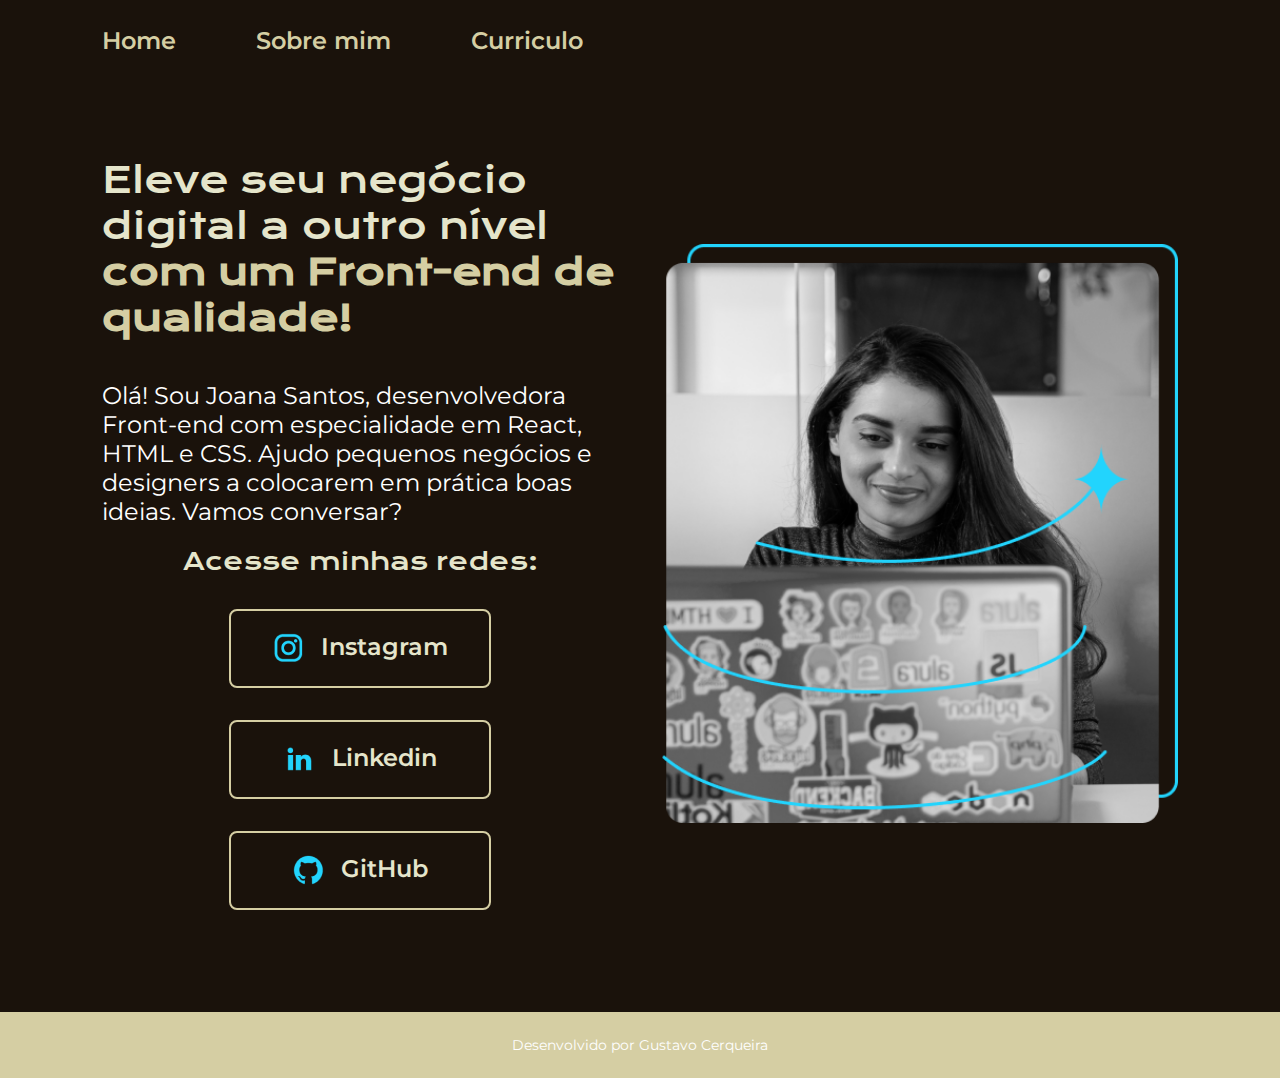
<file: index.html>
<!DOCTYPE html>
<html lang="pt-br"> <!-- No lang fica o idioma em que a página será codada -->
<head>
	<!-- Aqui em baixo temos 3 metaTags que são informações da prorpia página -->
	<meta charset="UTF-8"> <!-- É utilizado por conta de eventuais sinais ortograficos e caracteres -->
	<meta http-equiv="X-UA-Compatible" content="IE=edge"> <!-- Para utilizar sua página no navegador mais recente, especificamente no Edge -->
	<meta name="viewport" content="width=device-width, initial-scale=1.0"> <!-- Está relacionado a escala do dispositivo que está acessando sua página -->
	<link rel="stylesheet" href="./styles/style.css">

	<title>Portfolio</title>
</head>
<body>
	<header class="cabecalho">
		<nav class="cabecalho__menu">
			<a href="index.html" class="cabecalho__menu__link">Home</a>
			<a href="about.html" class="cabecalho__menu__link">Sobre mim</a>
			<a href="curriculo.html" class="cabecalho__menu__link">Curriculo</a>
		</nav>
	</header>
	<main class="apresentacao">
		
		<section class="apresentacao__conteudo">

			<h1 class="apresentacao__conteudo__titulo">Eleve seu negócio digital a outro nível <strong class="titulo-destaque">com um Front-end de qualidade!</strong></h1>
			<p class="apresentacao__conteudo__texto">Olá! Sou Joana Santos, desenvolvedora Front-end com especialidade em React, HTML e CSS. Ajudo pequenos negócios e designers a colocarem em prática boas ideias. Vamos conversar?</p>
			
			<div class="apresentacao__links">
			<h2 class="apresentacao__links__subtitulo">Acesse minhas redes:</h2>
			<a class="apresentacao__links__navegacao" href="https://instagram.com/guhhgah">
				<img src="./assets/instagram.png" alt="Logotipo Instagram">
				Instagram
			</a>
			<a class="apresentacao__links__navegacao" href="https://github.com">
				<img src="./assets/linkedin.png" alt="Logotipo Linkedin">
				Linkedin
			</a>
			<a class="apresentacao__links__navegacao" href="https://github.com">
				<img src="./assets/github.png" alt="Logotipo GitHub">
				GitHub
			</a>
			</div>

		</section>

		<img class="apresentacao__imagem" src="./assets/img_projeto.png" alt="Foto da Joana Santos">

	</main>
	<footer class="rodape">
		<p>Desenvolvido por Gustavo Cerqueira</p>
	</footer>
</body>
</html>
</file>
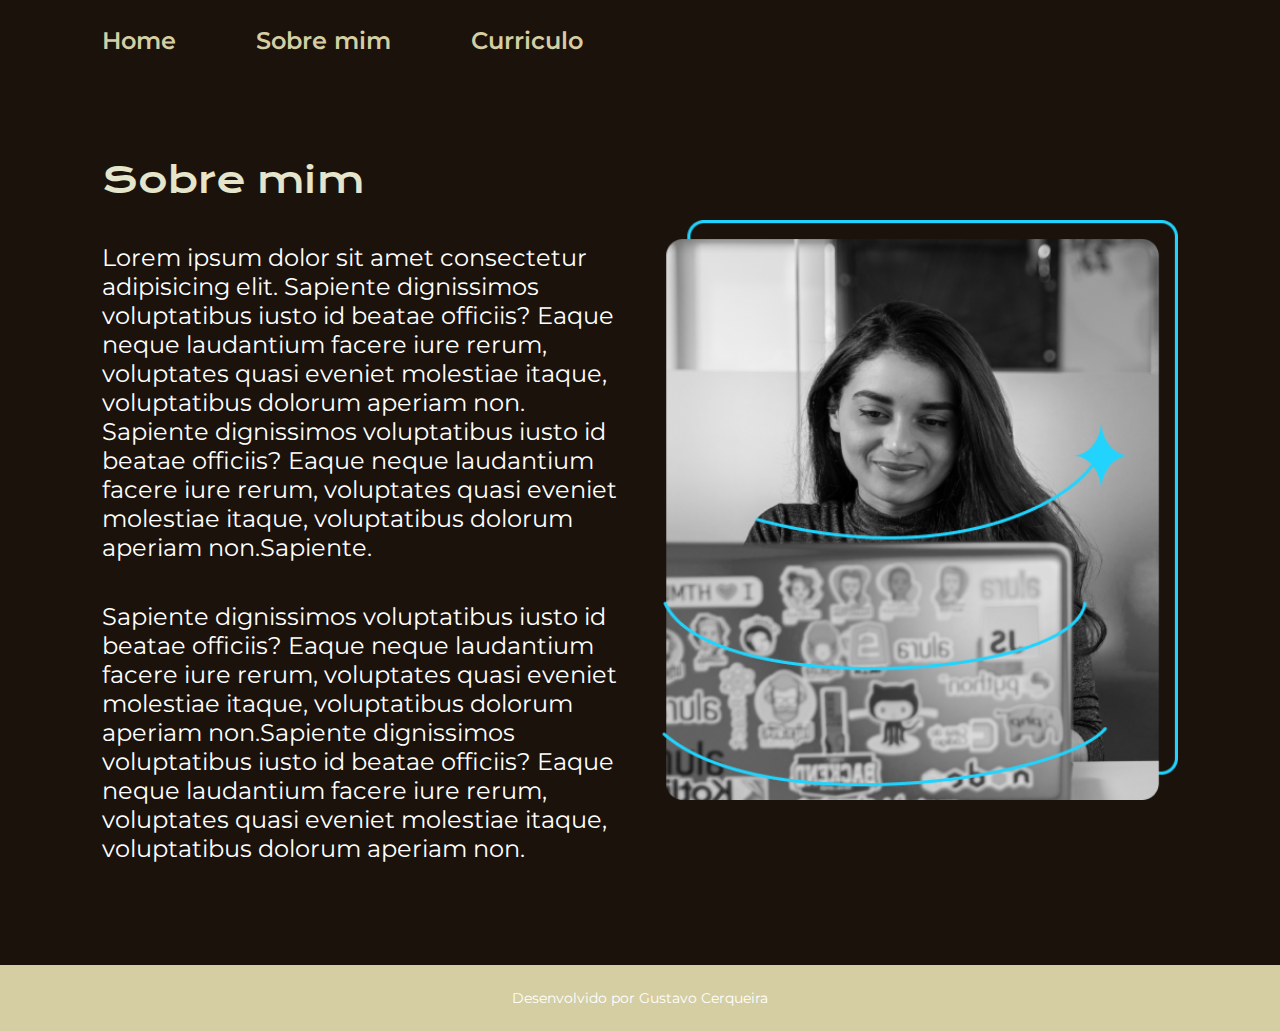
<file: about.html>
<!DOCTYPE html>
<html lang="pt-br">
<head>
    <meta charset="UTF-8">
    <meta http-equiv="X-UA-Compatible" content="IE=edge">
    <meta name="viewport" content="width=device-width, initial-scale=1.0">
    <link rel="stylesheet" href="./styles/style.css">
    <title>Sobre mim</title>

</head>
<body>
    <header class="cabecalho">
        <nav class="cabecalho__menu">
			<a href="index.html" class="cabecalho__menu__link">Home</a>
			<a href="about.html" class="cabecalho__menu__link">Sobre mim</a>
      <a href="curriculo.html" class="cabecalho__menu__link">Curriculo</a>
		</nav>
    </header>
    <main class="apresentacao">
      <section class="apresentacao__conteudo">
        <h1 class="apresentacao__conteudo__titulo">Sobre mim</h1>
        <p class="apresentacao__conteudo__texto">Lorem ipsum dolor sit amet consectetur adipisicing elit. Sapiente dignissimos voluptatibus iusto id beatae officiis? Eaque neque laudantium facere iure rerum, voluptates quasi eveniet molestiae itaque, voluptatibus dolorum aperiam non. Sapiente dignissimos voluptatibus iusto id beatae officiis? Eaque neque laudantium facere iure rerum, voluptates quasi eveniet molestiae itaque, voluptatibus dolorum aperiam non.Sapiente.</p>
        <p class="apresentacao__conteudo__texto">Sapiente dignissimos voluptatibus iusto id beatae officiis? Eaque neque laudantium facere iure rerum, voluptates quasi eveniet molestiae itaque, voluptatibus dolorum aperiam non.Sapiente dignissimos voluptatibus iusto id beatae officiis? Eaque neque laudantium facere iure rerum, voluptates quasi eveniet molestiae itaque, voluptatibus dolorum aperiam non.</p>
      </section>
      <img class="apresentacao__imagem" src="./assets/img_projeto.png" alt="">
    </main>
    <footer class="rodape">
		<p>Desenvolvido por Gustavo Cerqueira</p>
	</footer>
</body>
</html>
</file>
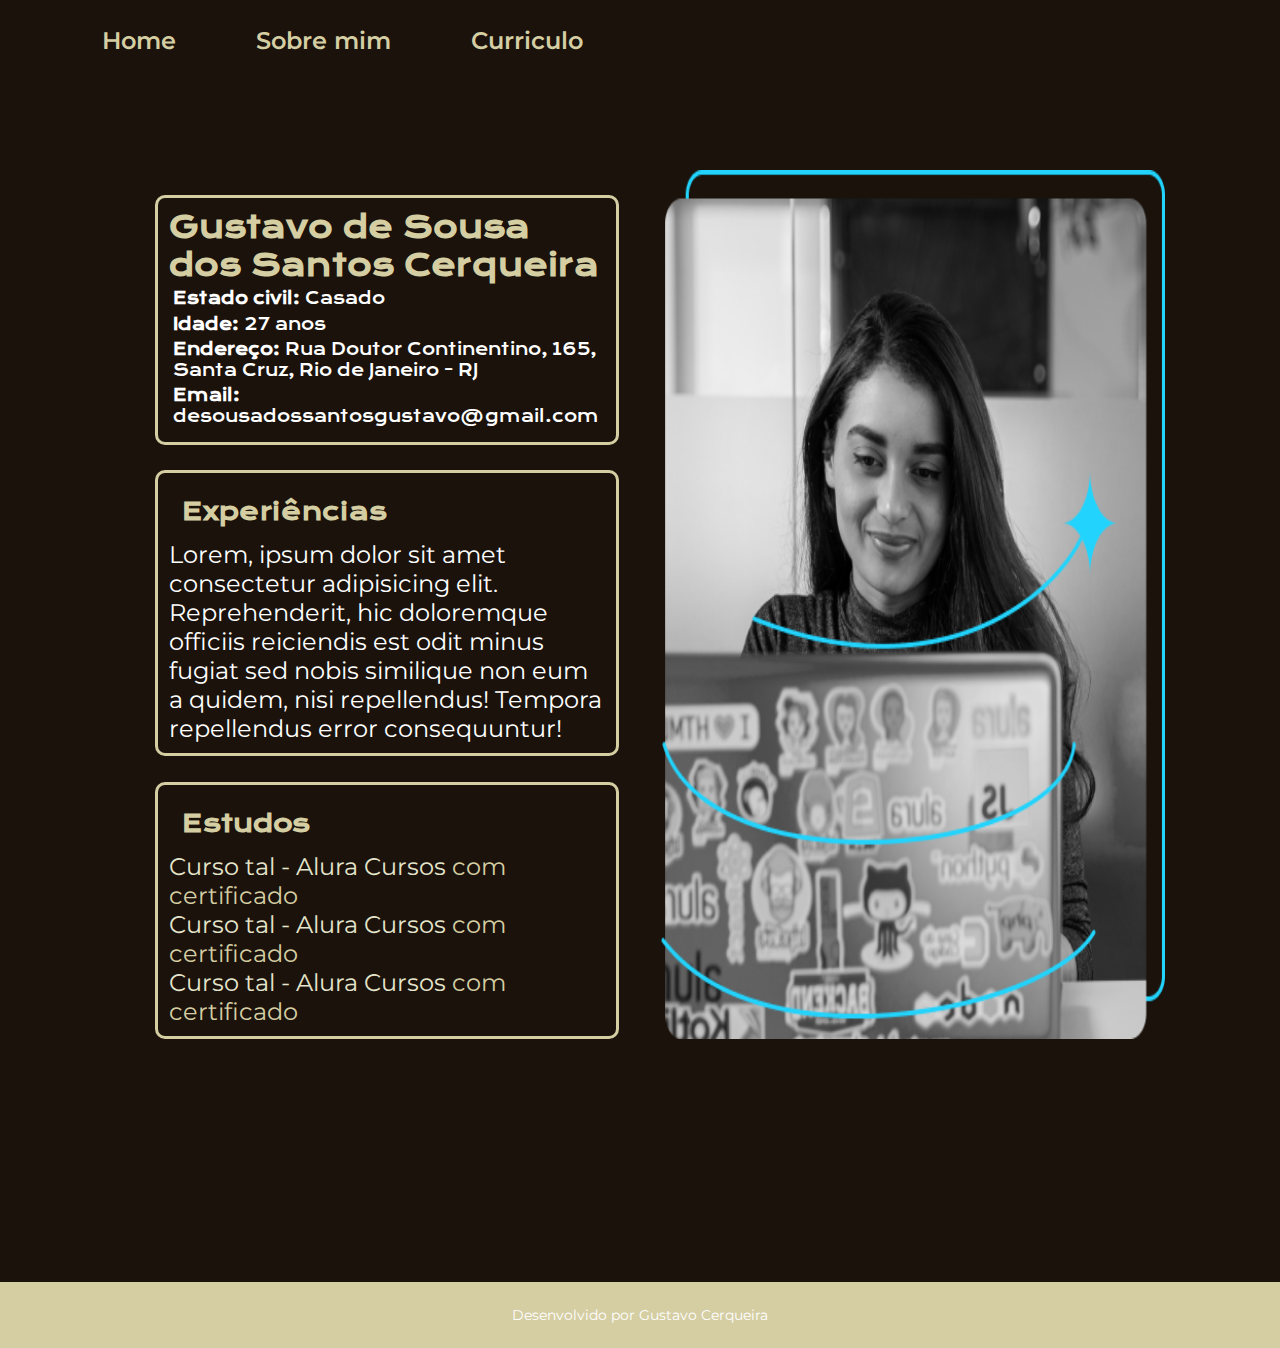
<file: curriculo.html>
<!DOCTYPE html>
<html lang="pt-br">
<head>
    <meta charset="UTF-8">
    <meta http-equiv="X-UA-Compatible" content="IE=edge">
    <meta name="viewport" content="width=device-width, initial-scale=1.0">
    <link rel="stylesheet" href="./styles/style.css">
    <title>Curriculo</title>
</head>
<body>
    <header class="cabecalho">
		<nav class="cabecalho__menu">
			<a href="index.html" class="cabecalho__menu__link">Home</a>
			<a href="about.html" class="cabecalho__menu__link">Sobre mim</a>
			<a href="curriculo.html" class="cabecalho__menu__link">Curriculo</a>
		</nav>
	</header>

    <main class="curriculo">
        <section class="curriculo__container">
            <div class="curriculo__titulo">
                <h1>Gustavo de Sousa dos Santos Cerqueira</h1>
                
                <p><strong> Estado civil:</strong> Casado</p>
                <p><strong>Idade:</strong> 27 anos</p>
                <p><strong>Endereço:</strong> Rua Doutor Continentino, 165, Santa Cruz, Rio de Janeiro - RJ</p>
                <p><strong>Email:</strong> desousadossantosgustavo@gmail.com</p>

            </div>
            
            <div class="curriculo__subtitulos">
                <h2>Experiências</h2>
                <p>Lorem, ipsum dolor sit amet consectetur adipisicing elit. Reprehenderit, hic doloremque officiis reiciendis est odit minus fugiat sed nobis similique non eum a quidem, nisi repellendus! Tempora repellendus error consequuntur!</p>
            </div>
            <div class="curriculo__subtitulos">
                <h2>Estudos</h2>
                <ul>
                    <li>
                        Curso tal - Alura Cursos <a href="*">com certificado</a>
                    </li>
                    <li>
                        Curso tal - Alura Cursos <a href="*">com certificado</a>
                    </li>
                    <li>
                        Curso tal - Alura Cursos <a href="*">com certificado</a>
                    </li>
                </ul>
            </div>
        </section>
        
        <img class="apresentacao__imagem" src="./assets/img_projeto.png" alt="" class="imagem"> 
    </main>

    <footer class="rodape__curriculo">
		<p>Desenvolvido por Gustavo Cerqueira</p>
	</footer>
</body>
</html>
</file>
<file: styles/style.css>
/* FONTES - Google Fonts */
/* As fontes precisam estar importadas aqui no topo, antes das alterações de CSS. Caso contrário
elas não funcionarão */
 @import url('https://fonts.googleapis.com/css2?family=Krona+One&family=Montserrat:wght@400;600&display=swap');

/* VARIÁVEIS EM CSS */

:root{
    --cor-primaria: #1A120B;
    --cor-secundaria: #E5E5CB;
    --cor-terciaria: #D5CEA3;
    --cor-hover: #3C2A21;

    --fonte-primaria: 'Krona One', sans-serif;
    --fonte-secundaria: 'Montserrat', sans-serif;
}


/* O asterísco é um seletor universal, selecionando todos os elementos do nosso arquivo HTML */ 
* {
    /* Aqui nós fazemos o Reset CSS, isso apagará toda pré estilização que já vem como padrão do HTML */
    margin: 0;
    padding: 0;
}

body {
    height: 100vh; /* esse atributo VH(viewport height) significa que ele ocupará 100% da tela do dispositivo utilizado */
    box-sizing: border-box; /* esse atributo faz com que o elemento filho na pule para fora do elemento pai(exemplo url: https://developer.mozilla.org/en-US/docs/Web/CSS/box-sizing) */
    background-color: var(--cor-primaria);
    color: var(--cor-secundaria);
}

p {
    color: white;
}

.titulo-destaque{
    color: var(--cor-terciaria);
}

.apresentacao {
    padding: 8% ;
    display: flex;
    align-items: center;
    justify-content: space-between;
    gap: 4%;
}

.apresentacao__conteudo {
    width: 50%;
    display: flex;
    flex-direction: column;
    /* gap: 40px; está em comentário pois eu fiz os espaçamentos de forma individual. Mas com o gap fica muito mais fácil */
}

.apresentacao__conteudo__titulo {
    font-size: 2.25rem;/* Unidade de medida rem é utilizada para difinir o tamanho de fonte, para que sua página tenha acesso a responsividade */
    font-weight: 400;
    font-family: var(--fonte-primaria)
}

.apresentacao__conteudo__texto {
    font-size: 1.5rem;
    font-family: var(--fonte-secundaria);
    margin-top: 40px;
}

.apresentacao__links {
    display: flex;
    justify-content: space-between;
    flex-direction: column;
    align-items: center;
    gap: 32px;
   
}

.apresentacao__links__subtitulo{
    font-family: var(--fonte-primaria);
    font-weight: 400;
    margin-top: 20px;
    font-size: 1.5rem;
}

.apresentacao__links__navegacao {
    display: flex;
    justify-content: center;
    gap: 16px;
    text-align: center;
    border:2px solid var(--cor-terciaria);
    color: var(--cor-secundaria);
    font-size: 1.5rem;
    font-family: var(--fonte-secundaria);
    font-weight: 600;
    width: 50%;
    padding: 21.5px 0; /*  */
    border-radius: 8px;
    text-decoration: none;
   
}

.apresentacao__links__link:hover{
    background-color: var(--cor-hover);
    border: solid 2px;
    padding: 20px;
    transition: 0.5s;
}

.apresentacao__imagem{
    width: 50%;
}

.rodape{
    padding: 24px;
    color: var(--cor-primaria);
    background-color: var(--cor-terciaria);
    text-align: center;
    font-family: var(--fonte-secundaria);
    font-size: 0.875rem;
    font-weight: 400;
}

.cabecalho{
    padding: 2% 0 0 8%;
}

.cabecalho__menu{
    display: flex;
    gap: 80px;
}

.cabecalho__menu__link{
    font-family: var(--fonte-secundaria);
    font-size: 1.5rem;
    font-weight: 600;
    color: var(--cor-terciaria);
    text-decoration: none;

}

/* PÁGINA EXTRA DESAFIO ALURA - CURRICULO */

.curriculo{
    display: flex;
    padding: 9%;
    gap: 4%;
}

.curriculo__container{
    display: flex;
    flex-direction: column;
    width: 50%;
}

.curriculo__titulo{
    margin: 5% 0 0 8%;
    border: solid var(--cor-terciaria);
    border-radius: 10px;
    padding: 2%;
    
}

.curriculo__titulo:hover{
    padding: 3%;
    border: solid white;
    background-color: var(--cor-hover);
}

.curriculo__titulo h1{
    color: var(--cor-terciaria);
    font-size: 1.875rem;
    font-family: var(--fonte-primaria); 
    
}

.curriculo__titulo p{
    font-family: var(--fonte-primaria);
    margin: 1%;
    
}

.curriculo__subtitulos{
    margin: 5% 0 0 8%;
    border: solid var(--cor-terciaria);
    border-radius: 10px;
    padding: 2%;
    font-family: var(--fonte-primaria);
}

.curriculo__subtitulos:hover{
    padding: 5%;
    border: solid white;
    background-color: var(--cor-hover);
}

.curriculo__subtitulos h2{
    margin: 3%;
    color: var(--cor-terciaria);
}

.curriculo__subtitulos p, a, li{
    font-family: var(--fonte-secundaria);
    font-size: 1.5rem;
    text-decoration: none;
    list-style-type: none;
}

.curriculo__subtitulos a{
    color: var(--cor-terciaria);
}

.imagem{
    display: flex;
    justify-content: center;
    align-items: center;
    margin: 5% 3% 0 3%;
    height: 100%;
    width: 100%;
}

.rodape__curriculo{
    padding: 24px;
    color: var(--cor-primaria);
    background-color: var(--cor-terciaria);
    text-align: center;
    font-family: var(--fonte-secundaria);
    font-size: 0.875rem;
    font-weight: 400;
    margin-top: 10%;
}

/* Aqui começamos a ver sobre RESPONSIVIDADE - 

O @media(media querie) nos ajuda a alterarmos as propriedades CSS de acordo com as condições que escolhermos.
Por exemplo nesse projeto, quando a largura da tela atinge 941px o seu layout fica totalmente quebrado.
Então utilizaremos o media querie para alterar o layout quando a largura bater 1000px.  */

@media (max-width: 1000px) {

    .cabecalho{
      padding: 10% 0 0 0;  
    }

    .cabecalho__menu{
        justify-content: center; /* Como o display:flex já está declarado na classe lá em cima, nao é necessario repeti-lo aqui */
    }

    .apresentacao{
        flex-direction: column-reverse;
        gap: 10%;
        padding: 5%;
        
    }

    .apresentacao__conteudo{
        width: auto;
        margin-top: 7%;
    }




    .curriculo{
        flex-direction: column-reverse;
    }

    .curriculo__titulo{
        margin: 1%;
        margin-top: 9%;
    }

    .curriculo__subtitulos{
        margin: 1%;
    }
}

/* Exercício de fixação: Crie a responsividade para smartphones. (max-width: 500px) -- FEITO! */
@media (max-width: 500px) {

    .cabecalho{
      padding: 10% 0 0 0;  
    }

    .cabecalho__menu{
        justify-content: center;

    }

    .cabecalho__menu__link{
        font-size: 1rem
    }

    .apresentacao{
        display: flex;
        flex-direction: column-reverse;
    }

    .apresentacao__conteudo__titulo{
        font-size: 1.5rem;
    }

    .apresentacao__conteudo__texto{
        font-size: 1rem;
    }

    .apresentacao__links__subtitulo{
        font-size: 1rem;
    }

    .apresentacao__links__navegacao{
        font-size: 0.8rem;
        width: 70%;
    }
}

/*
.imagem:hover{
    padding: 50px;
    transition: 2s;
}
*/
</file>
